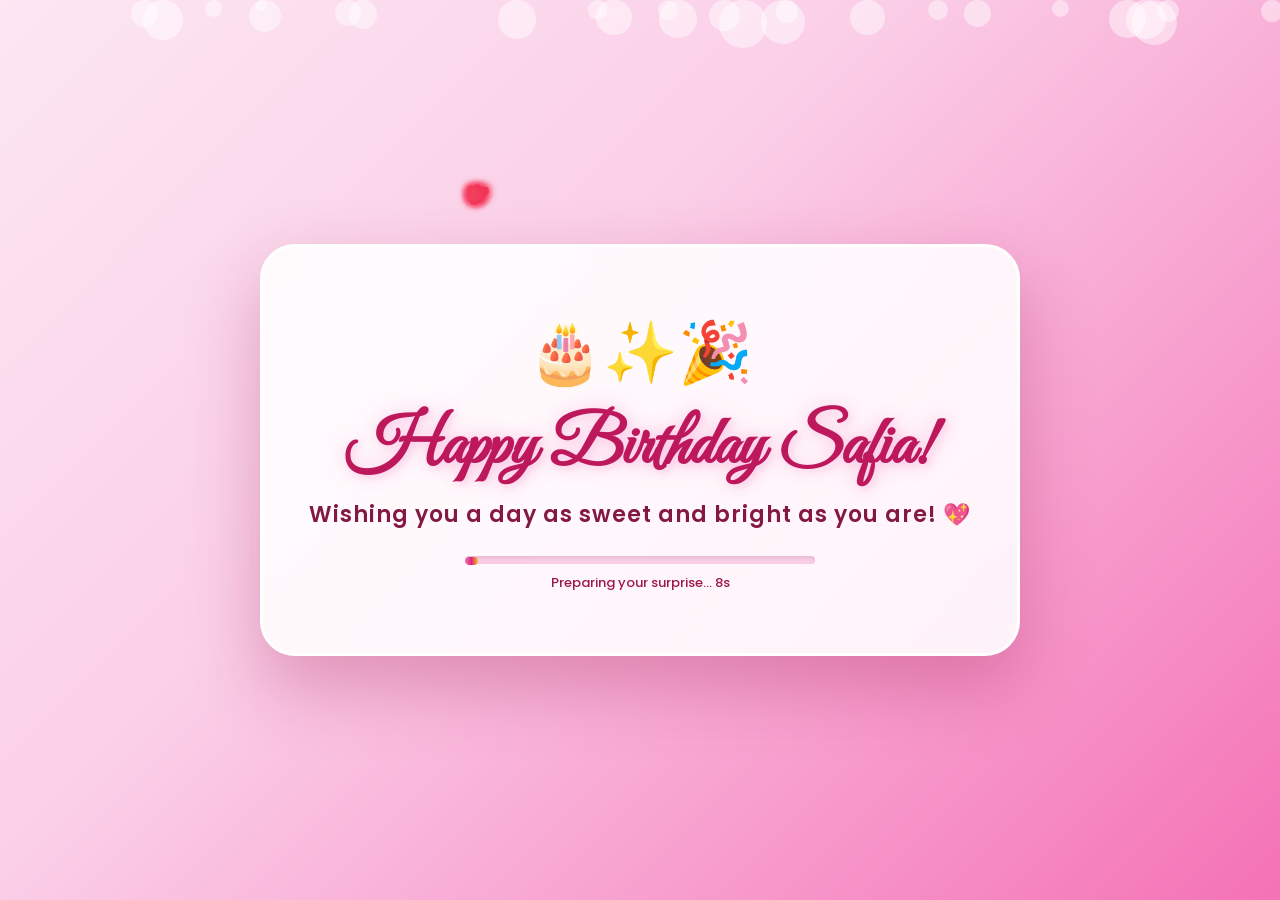
<file: index.html>
<!DOCTYPE html>
<html lang="en">
<head>
    <meta charset="UTF-8">
    <meta name="viewport" content="width=device-width, initial-scale=1.0, maximum-scale=1.0, user-scalable=no">
    <title>Happy Birthday Safia 💖</title>

    <!-- ===== FONTS ===== -->
    <link href="https://fonts.googleapis.com/css2?family=Dancing+Script:wght@700&family=Great+Vibes&family=Poppins:wght@300;400;600;700;800&family=Quicksand:wght@400;500;600;700&display=swap" rel="stylesheet">

    <style>
        /* ==========================================================
           COUNTDOWN & WELCOME STYLES
        ========================================================== */
        * {
            margin: 0;
            padding: 0;
            box-sizing: border-box;
            font-family: 'Poppins', sans-serif;
        }

        body {
            background: linear-gradient(135deg, #fce7f3 0%, #fbcfe8 40%, #f472b6 100%);
            color: #831843;
            min-height: 100vh;
            display: flex;
            flex-direction: column;
            align-items: center;
            justify-content: center;
            overflow-x: hidden;
            position: relative;
        }

        /* Canvas for Fireworks */
        #fireworksCanvas {
            position: fixed;
            top: 0;
            left: 0;
            width: 100vw;
            height: 100vh;
            pointer-events: none;
            z-index: 5;
        }

        /* Ambient Bubbles */
        .bg-sparkles {
            position: absolute;
            width: 100%;
            height: 100%;
            overflow: hidden;
            z-index: 1;
        }

        .bubble {
            position: absolute;
            background: rgba(255, 255, 255, 0.45);
            border-radius: 50%;
            animation: floatUp 8s infinite linear;
        }

        @keyframes floatUp {
            0% { transform: translateY(100vh) scale(0.5); opacity: 0; }
            50% { opacity: 0.8; }
            100% { transform: translateY(-10vh) scale(1.2); opacity: 0; }
        }

        .container {
            width: 90%;
            max-width: 800px;
            text-align: center;
            padding: 20px;
            z-index: 10;
        }

        /* ===== LOCK CARD (Countdown) ===== */
        .lock-card {
            background: rgba(255, 255, 255, 0.75);
            backdrop-filter: blur(20px);
            border: 2px solid rgba(255, 255, 255, 0.9);
            border-radius: 32px;
            padding: 50px 30px;
            box-shadow: 0 25px 60px rgba(157, 23, 77, 0.15);
            transition: all 0.6s ease;
        }

        .lock-icon {
            font-size: 55px;
            margin-bottom: 15px;
            display: inline-block;
            animation: softPulse 2.5s infinite ease-in-out;
        }

        @keyframes softPulse {
            0%, 100% { transform: scale(1); filter: drop-shadow(0 0 5px rgba(244,114,182,0.4)); }
            50% { transform: scale(1.15); filter: drop-shadow(0 0 20px rgba(244,114,182,0.8)); }
        }

        .lock-title {
            font-size: 30px;
            font-weight: 700;
            color: #831843;
            margin-bottom: 8px;
        }

        .lock-subtitle {
            font-size: 15px;
            color: #9d174d;
            margin-bottom: 35px;
            font-weight: 300;
        }

        .countdown-grid {
            display: flex;
            justify-content: center;
            gap: 15px;
            flex-wrap: wrap;
        }

        .time-box {
            background: rgba(255, 255, 255, 0.9);
            border: 1px solid #fbcfe8;
            padding: 18px;
            border-radius: 20px;
            min-width: 95px;
            box-shadow: 0 10px 20px rgba(157, 23, 77, 0.08);
            transition: transform 0.3s ease;
        }

        .time-box:hover {
            transform: translateY(-5px);
        }

        .num {
            font-size: 38px;
            font-weight: 700;
            color: #db2777;
            display: block;
            font-variant-numeric: tabular-nums;
        }

        .label {
            font-size: 12px;
            color: #9d174d;
            text-transform: uppercase;
            letter-spacing: 1.5px;
            font-weight: 600;
            margin-top: 4px;
        }

        /* ===== BIRTHDAY CARD (Celebration with fireworks) ===== */
        .bday-card {
            display: none;
            background: rgba(255, 255, 255, 0.88);
            backdrop-filter: blur(25px);
            border: 3px solid #ffffff;
            border-radius: 35px;
            padding: 60px 35px;
            box-shadow: 0 30px 70px rgba(157, 23, 77, 0.3);
            opacity: 0;
            transform: scale(0.3) rotate(-5deg);
        }

        .bday-card.active {
            display: block;
            animation: bdayPopIn 1s cubic-bezier(0.34, 1.56, 0.64, 1) forwards;
        }

        @keyframes bdayPopIn {
            0% {
                opacity: 0;
                transform: scale(0.2) rotate(-5deg);
            }
            70% {
                transform: scale(1.08) rotate(2deg);
            }
            100% {
                opacity: 1;
                transform: scale(1) rotate(0deg);
            }
        }

        .bday-title {
            font-family: 'Great Vibes', cursive;
            font-size: 68px;
            color: #be185d;
            text-shadow: 3px 3px 6px rgba(251, 207, 232, 0.8), 0 0 20px rgba(244, 114, 182, 0.4);
            margin-bottom: 10px;
            line-height: 1.2;
            animation: glowText 2s infinite alternate ease-in-out;
        }

        @keyframes glowText {
            from { text-shadow: 0 0 10px rgba(219, 39, 119, 0.3), 0 0 20px rgba(244, 114, 182, 0.3); }
            to { text-shadow: 0 0 20px rgba(219, 39, 119, 0.8), 0 0 35px rgba(251, 191, 36, 0.6); }
        }

        .bday-sub {
            font-size: 22px;
            color: #831843;
            font-weight: 600;
            letter-spacing: 1px;
            margin-bottom: 25px;
        }

        .progress-bar-container {
            width: 100%;
            max-width: 350px;
            height: 8px;
            background: #fbcfe8;
            border-radius: 10px;
            margin: 25px auto 0;
            overflow: hidden;
            box-shadow: inset 0 2px 4px rgba(0, 0, 0, 0.1);
        }

        .progress-bar-fill {
            height: 100%;
            width: 0%;
            background: linear-gradient(90deg, #f472b6, #db2777, #fbbf24);
            border-radius: 10px;
            transition: width 0.1s linear;
        }

        .timer-text {
            font-size: 13px;
            color: #9d174d;
            margin-top: 8px;
            font-weight: 500;
        }

        /* ===== WELCOME CARD ===== */
        .welcome-card {
            display: none;
            background: rgba(255, 255, 255, 0.88);
            backdrop-filter: blur(25px);
            border: 3px solid #ffffff;
            border-radius: 35px;
            padding: 50px 35px;
            box-shadow: 0 30px 70px rgba(157, 23, 77, 0.25);
            opacity: 0;
            transform: scale(0.3);
        }

        .welcome-card.zoom-in-active {
            display: block;
            animation: zoomInMasterpiece 0.9s cubic-bezier(0.34, 1.56, 0.64, 1) forwards;
        }

        @keyframes zoomInMasterpiece {
            0% {
                opacity: 0;
                transform: scale(0.2) rotate(-3deg);
            }
            70% {
                transform: scale(1.05) rotate(1deg);
            }
            100% {
                opacity: 1;
                transform: scale(1) rotate(0deg);
            }
        }

        .fancy-header {
            font-family: 'Dancing Script', cursive;
            font-size: 48px;
            color: #db2777;
            margin-bottom: 20px;
            text-shadow: 2px 2px 4px rgba(251, 207, 232, 0.5);
        }

        .sentence-box {
            min-height: 140px;
            display: flex;
            flex-direction: column;
            justify-content: center;
            align-items: center;
            margin-bottom: 35px;
        }

        .sentence {
            font-size: 20px;
            color: #831843;
            font-weight: 500;
            line-height: 1.6;
            opacity: 0;
            transform: translateY(15px);
            transition: all 0.8s ease-out;
            margin: 6px 0;
        }

        .sentence.show {
            opacity: 1;
            transform: translateY(0);
        }

        .sentence-highlight {
            color: #be185d;
            font-weight: 700;
        }

        /* ===== SURPRISE BUTTON ===== */
        .surprise-btn {
            background: linear-gradient(135deg, #ec4899, #db2777);
            color: #ffffff;
            font-size: 18px;
            font-weight: 600;
            padding: 18px 45px;
            border: none;
            border-radius: 50px;
            cursor: pointer;
            box-shadow: 0 12px 30px rgba(219, 39, 119, 0.4);
            transition: all 0.35s ease;
            opacity: 0;
            transform: scale(0.8);
            display: inline-flex;
            align-items: center;
            gap: 12px;
        }

        .surprise-btn.show-btn {
            opacity: 1;
            transform: scale(1);
            animation: gentleBounce 2s infinite ease-in-out 1s;
        }

        .surprise-btn:hover {
            background: linear-gradient(135deg, #db2777, #be185d);
            transform: translateY(-4px) scale(1.04);
            box-shadow: 0 18px 35px rgba(219, 39, 119, 0.5);
        }

        @keyframes gentleBounce {
            0%, 100% { transform: translateY(0); }
            50% { transform: translateY(-6px); }
        }

        /* ==========================================================
           ORIGINAL index.html STYLES (scoped inside #mainJourney)
        ========================================================== */
        #mainJourney {
            display: none;
            position: fixed;
            inset: 0;
            width: 100vw;
            height: 100vh;
            z-index: 10001;
            background: #FFE4E9;
            overflow: hidden;
        }

        #mainJourney * {
            margin: 0;
            padding: 0;
            box-sizing: border-box;
            -webkit-tap-highlight-color: transparent;
        }

        #mainJourney .container {
            position: relative;
            width: 100vw;
            height: 100vh;
            max-width: 500px;
            margin: auto;
            overflow: hidden;
            background: linear-gradient(135deg, #fff5f7, #ffe0e6);
            box-shadow: 0 0 35px rgba(214, 51, 108, .25);
        }

        /* ===== SECTION 1 (Simple Card) ===== */
        #mainJourney #section1 {
            position: absolute;
            inset: 0;
            display: flex;
            justify-content: center;
            align-items: center;
            background: #FFB6C1;
            z-index: 10;
            transition: opacity 0.8s ease, transform 0.8s ease;
        }

        #mainJourney #section1.hidden {
            opacity: 0;
            transform: scale(1.05);
            pointer-events: none;
        }

        #mainJourney #section1 .card {
            background: rgba(255, 255, 255, 0.85);
            padding: 40px 30px;
            border-radius: 60px 20px 60px 20px;
            text-align: center;
            max-width: 400px;
            width: 90%;
            box-shadow: 0 20px 40px rgba(255, 20, 80, 0.2);
            position: relative;
            backdrop-filter: blur(2px);
        }

        #mainJourney #section1 .card h1 {
            color: #D6336C;
            font-size: 3rem;
            font-weight: 400;
            letter-spacing: 2px;
            font-family: 'Great Vibes', cursive;
        }

        #mainJourney #section1 .card .msg {
            color: #A1325A;
            font-size: 1.4rem;
            margin: 20px 0;
            line-height: 1.6;
            font-family: 'Great Vibes', cursive;
        }

        #mainJourney .btn-sendlove {
            background: #FF69B4;
            border: none;
            color: white;
            padding: 14px 35px;
            font-size: 1.8rem;
            border-radius: 50px;
            cursor: pointer;
            transition: 0.3s;
            font-family: 'Great Vibes', cursive;
            box-shadow: 0 6px 0 #A1325A;
        }

        #mainJourney .btn-sendlove:active {
            transform: scale(0.95);
            box-shadow: 0 2px 0 #A1325A;
        }

        #mainJourney #section1 .heart-float {
            position: absolute;
            font-size: 2.5rem;
            animation: floatUp 4s infinite ease-in-out;
            pointer-events: none;
        }

        #mainJourney #section1 .h1 {
            top: 10%;
            left: 5%;
            animation-delay: 0s;
        }
        #mainJourney #section1 .h2 {
            top: 20%;
            right: 8%;
            animation-delay: 1s;
        }
        #mainJourney #section1 .h3 {
            bottom: 15%;
            left: 10%;
            animation-delay: 2s;
        }
        #mainJourney #section1 .h4 {
            bottom: 25%;
            right: 5%;
            animation-delay: 0.5s;
        }

        /* Modal for section1 */
        #mainJourney #section1 .modal-overlay {
            position: fixed;
            top: 0;
            left: 0;
            width: 100%;
            height: 100%;
            background: rgba(0, 0, 0, 0.4);
            backdrop-filter: blur(4px);
            display: flex;
            justify-content: center;
            align-items: center;
            opacity: 0;
            pointer-events: none;
            transition: opacity 0.4s ease;
            z-index: 100;
        }

        #mainJourney #section1 .modal-overlay.active {
            opacity: 1;
            pointer-events: auto;
        }

        #mainJourney #section1 .modal-card {
            background: #FFF0F5;
            border: 3px solid #FF69B4;
            border-radius: 30px;
            padding: 30px 25px;
            text-align: center;
            max-width: 340px;
            width: 85%;
            box-shadow: 0 15px 30px rgba(214, 51, 108, 0.4);
            transform: scale(0.7);
            transition: transform 0.4s cubic-bezier(0.175, 0.885, 0.32, 1.275);
        }

        #mainJourney #section1 .modal-overlay.active .modal-card {
            transform: scale(1);
        }

        #mainJourney #section1 .modal-card h2 {
            color: #D6336C;
            font-size: 2.2rem;
            margin-bottom: 10px;
            font-family: 'Great Vibes', cursive;
        }

        #mainJourney #section1 .modal-card p {
            color: #8B0046;
            font-size: 1.3rem;
            line-height: 1.5;
            margin-bottom: 20px;
            font-family: 'Poppins', sans-serif;
        }

        #mainJourney #section1 .close-btn {
            background: #D6336C;
            color: white;
            border: none;
            padding: 8px 25px;
            font-size: 1.1rem;
            border-radius: 20px;
            cursor: pointer;
            font-family: 'Poppins', sans-serif;
            font-weight: 600;
            box-shadow: 0 4px 10px rgba(214, 51, 108, 0.3);
        }

        /* ===== SECTION 2 (13-Step Journey) ===== */
        #mainJourney #section2 {
            position: absolute;
            inset: 0;
            z-index: 5;
            opacity: 0;
            transform: scale(0.95);
            pointer-events: none;
            transition: opacity 0.8s ease, transform 0.8s ease;
        }

        #mainJourney #section2.visible {
            opacity: 1;
            transform: scale(1);
            pointer-events: auto;
        }

        #mainJourney #section2 .container {
            position: relative;
            width: 100vw;
            height: 100vh;
            max-width: 500px;
            margin: auto;
            overflow: hidden;
            background: linear-gradient(135deg, #fff5f7, #ffe0e6);
            box-shadow: 0 0 35px rgba(214, 51, 108, .25);
        }

        #mainJourney .bg-heart {
            position: absolute;
            color: #ff69b4;
            opacity: .10;
            animation: floatHeart linear infinite;
            pointer-events: none;
            font-size: 28px;
        }

        @keyframes floatHeart {
            0% {
                transform: translateY(110vh) rotate(0) scale(0.8);
            }
            100% {
                transform: translateY(-15vh) rotate(360deg) scale(1.2);
            }
        }

        #mainJourney .step {
            position: absolute;
            inset: 0;
            display: flex;
            flex-direction: column;
            align-items: center;
            justify-content: center;
            padding: 30px 25px;
            text-align: center;
            opacity: 0;
            transform: scale(0.88) translateY(12px);
            pointer-events: none;
            transition: opacity 0.6s cubic-bezier(0.23, 1, 0.32, 1),
                transform 0.6s cubic-bezier(0.23, 1, 0.32, 1);
        }

        #mainJourney .step.active {
            opacity: 1;
            transform: scale(1) translateY(0);
            pointer-events: auto;
        }

        #mainJourney .title {
            font-family: 'Great Vibes', cursive;
            color: #D6336C;
            font-size: 52px;
            line-height: 1.05;
            margin-bottom: 10px;
        }

        #mainJourney .subtitle {
            color: #8d4a61;
            font-size: 15px;
            line-height: 1.7;
            max-width: 370px;
        }

        #mainJourney .small-title {
            font-family: 'Great Vibes', cursive;
            color: #D6336C;
            font-size: 40px;
            margin-bottom: 10px;
        }

        #mainJourney .btn {
            border: none;
            outline: none;
            cursor: pointer;
            margin-top: 22px;
            padding: 14px 30px;
            min-width: 180px;
            border-radius: 40px;
            background: linear-gradient(135deg, #ff85c1, #ff5eaa);
            color: white;
            font-family: 'Quicksand', sans-serif;
            font-weight: 700;
            font-size: 15px;
            box-shadow: 0 7px 0 #D6336C, 0 12px 24px rgba(214, 51, 108, .22);
            transition: .12s linear;
            position: relative;
            overflow: hidden;
        }

        #mainJourney .btn:active {
            transform: translateY(5px);
            box-shadow: 0 2px 0 #D6336C, 0 6px 12px rgba(214, 51, 108, .18);
        }

        #mainJourney .btn.white {
            background: white;
            color: #D6336C;
            border: 2px solid #ff69b4;
            box-shadow: 0 6px 0 #ffb6c1, 0 10px 18px rgba(214, 51, 108, .12);
        }

        #mainJourney .btn.white:active {
            transform: translateY(4px);
            box-shadow: 0 2px 0 #ffb6c1;
        }

        #mainJourney .big-heart {
            font-size: 88px;
            animation: heartbeat 1.3s infinite;
            filter: drop-shadow(0 8px 14px rgba(214, 51, 108, .25));
        }

        @keyframes heartbeat {
            0%, 100% { transform: scale(1); }
            50% { transform: scale(1.12); }
        }

        /* ---- Balloons ---- */
        #mainJourney .balloons {
            position: relative;
            width: 300px;
            height: 260px;
            margin-bottom: 5px;
        }

        #mainJourney .balloon {
            position: absolute;
            width: 72px;
            height: 92px;
            border-radius: 50% 50% 45% 45%;
            background: linear-gradient(135deg, #ffb6d9, #ff4f9a);
            box-shadow: inset 12px 8px 18px rgba(255, 255, 255, .4), 0 8px 18px rgba(214, 51, 108, .2);
            animation: balloonFloat 2.6s ease-in-out infinite;
            cursor: pointer;
            transition: transform 0.15s;
        }

        #mainJourney .balloon:active { transform: scale(0.92); }
        #mainJourney .balloon:after {
            content: "";
            position: absolute;
            bottom: -8px;
            left: 50%;
            transform: translateX(-50%);
            border-left: 7px solid transparent;
            border-right: 7px solid transparent;
            border-top: 12px solid #e83d87;
        }
        #mainJourney .balloon:before {
            content: "";
            position: absolute;
            top: 14px;
            left: 16px;
            width: 14px;
            height: 24px;
            border-radius: 50%;
            background: rgba(255, 255, 255, .5);
            transform: rotate(25deg);
        }
        #mainJourney .string {
            position: absolute;
            top: 91px;
            left: 50%;
            width: 1.5px;
            height: 120px;
            background: #b85b7d;
        }

        #mainJourney .b1 { left: 5px; top: 70px; }
        #mainJourney .b2 { left: 72px; top: 15px; animation-delay: .4s; }
        #mainJourney .b3 { left: 145px; top: 65px; animation-delay: .8s; }
        #mainJourney .b4 { left: 215px; top: 20px; animation-delay: .2s; }
        #mainJourney .b5 {
            left: 110px;
            top: 120px;
            animation-delay: .6s;
            width: 60px;
            height: 78px;
        }
        #mainJourney .b5:after { border-top-color: #d45a8a; }

        @keyframes balloonFloat {
            0%, 100% { transform: translateY(0) rotate(-2deg); }
            50% { transform: translateY(-14px) rotate(3deg); }
        }

        #mainJourney .balloon.pop {
            animation: popBalloon .5s forwards !important;
        }

        @keyframes popBalloon {
            0% { transform: scale(1); }
            50% { transform: scale(1.4); }
            100% { transform: scale(0); opacity: 0; }
        }

        #mainJourney .balloon-msg {
            font-size: 14px;
            font-weight: 600;
            color: #D6336C;
            min-height: 30px;
            margin-top: 4px;
            background: rgba(255, 255, 255, .7);
            padding: 4px 16px;
            border-radius: 20px;
            transition: all 0.3s;
        }

        /* ---- Cake ---- */
        #mainJourney .cake-area {
            position: relative;
            width: 280px;
            height: 260px;
            display: flex;
            justify-content: center;
            align-items: flex-end;
        }
        #mainJourney .cake {
            position: relative;
            width: 230px;
            height: 120px;
            background: #FFB6C1;
            border-radius: 12px 12px 22px 22px;
            box-shadow: inset 0 -15px 0 #ff9aaa, 0 12px 22px rgba(214, 51, 108, .2);
        }
        #mainJourney .cake:before {
            content: "";
            position: absolute;
            width: 250px;
            height: 40px;
            left: -10px;
            top: -18px;
            background: #fff1f3;
            border-radius: 50%;
            box-shadow: inset 0 -9px 0 #ffd0d9, 0 4px 0 #D6336C;
        }
        #mainJourney .cake-sprinkles {
            position: absolute;
            top: -8px;
            left: 10px;
            right: 10px;
            height: 12px;
            font-size: 12px;
            letter-spacing: 4px;
            color: #ff69b4;
            opacity: 0.5;
            overflow: hidden;
            white-space: nowrap;
        }
        #mainJourney .cream {
            position: absolute;
            left: 12px;
            right: 12px;
            top: 18px;
            height: 20px;
            border-radius: 50%;
            background: #fff;
            box-shadow: inset 0 -4px 0 #ffe4ea;
        }

        #mainJourney .candle {
            position: absolute;
            top: -78px;
            width: 16px;
            height: 58px;
            border-radius: 3px 3px 0 0;
            background: repeating-linear-gradient(45deg, #fff, #fff 5px, #ff69b4 5px, #ff69b4 10px);
            box-shadow: 0 2px 6px rgba(0, 0, 0, 0.08);
            transition: all 0.4s;
        }
        #mainJourney .candle:nth-child(1) { left: 30px; }
        #mainJourney .candle:nth-child(2) { left: 70px; height: 65px; top: -85px; }
        #mainJourney .candle:nth-child(3) { left: 110px; height: 55px; top: -75px; }
        #mainJourney .candle:nth-child(4) { right: 70px; height: 62px; top: -82px; }
        #mainJourney .candle:nth-child(5) { right: 30px; height: 50px; top: -70px; }

        #mainJourney .flame {
            position: absolute;
            width: 18px;
            height: 26px;
            top: -29px;
            left: -1px;
            border-radius: 50% 50% 50% 0;
            background: #ff9d00;
            transform: rotate(-45deg);
            animation: flameFlicker 1s infinite alternate;
            box-shadow: 0 0 20px #ff9d00;
        }

        @keyframes flameFlicker {
            0% { transform: rotate(-45deg) scale(1); }
            100% { transform: rotate(-40deg) scale(1.15); }
        }

        #mainJourney .candle.off .flame { display: none; }
        #mainJourney .candle.off { opacity: 0.6; transform: scale(0.85); }

        /* ---- Star Wish ---- */
        #mainJourney .star-wrap {
            position: relative;
            width: 100%;
            height: 140px;
        }
        #mainJourney .star-big {
            font-size: 110px;
            animation: starPulse 1.4s infinite;
            filter: drop-shadow(0 0 20px #ffd700);
            cursor: pointer;
            transition: transform 0.2s;
        }
        #mainJourney .star-big:active { transform: scale(0.85); }

        @keyframes starPulse {
            0%, 100% { transform: scale(.9) rotate(-6deg); }
            50% { transform: scale(1.12) rotate(6deg); }
        }

        #mainJourney .shooting-star-effect {
            position: absolute;
            font-size: 40px;
            right: -60px;
            top: 10px;
            opacity: 0;
            transition: all 3s cubic-bezier(0.23, 1, 0.32, 1);
            pointer-events: none;
        }
        #mainJourney .shooting-star-effect.fire {
            right: 120%;
            top: 90px;
            opacity: 1;
        }

        #mainJourney .wish-text {
            font-family: 'Great Vibes', cursive;
            font-size: 32px;
            color: #D6336C;
            margin: 6px 0;
            min-height: 60px;
            transition: opacity 0.4s;
        }

        /* ---- Cake Cut ---- */
        #mainJourney .cut-area {
            position: relative;
            width: 280px;
            height: 230px;
            margin: 8px;
        }
        #mainJourney .cut-cake {
            position: absolute;
            width: 240px;
            height: 125px;
            left: 20px;
            bottom: 25px;
            background: #FFB6C1;
            border-radius: 15px;
            transition: 1.2s cubic-bezier(.2, .8, .2, 1);
            box-shadow: inset 0 -10px 0 #ff9aaa;
        }
        #mainJourney .cut-cake:before {
            content: "";
            position: absolute;
            width: 255px;
            height: 42px;
            left: -7px;
            top: -17px;
            background: #fff;
            border-radius: 50%;
            box-shadow: 0 5px 0 #D6336C;
        }
        #mainJourney .cut-left { clip-path: polygon(0 0, 50% 0, 50% 100%, 0 100%); }
        #mainJourney .cut-right { clip-path: polygon(50% 0, 100% 0, 100% 100%, 50% 100%); }

        #mainJourney .cut-area.cutted .cut-left {
            transform: translateX(-120px) rotate(-10deg);
        }
        #mainJourney .cut-area.cutted .cut-right {
            transform: translateX(120px) rotate(10deg);
        }

        #mainJourney .knife-icon {
            position: absolute;
            font-size: 68px;
            top: 20px;
            left: 110px;
            z-index: 5;
            transform: rotate(-30deg);
            transition: 1s cubic-bezier(.2, .8, .2, 1);
            cursor: pointer;
            filter: drop-shadow(0 6px 12px rgba(0, 0, 0, 0.15));
        }
        #mainJourney .knife-icon:active {
            transform: rotate(-30deg) scale(0.85);
        }
        #mainJourney .cutted .knife-icon {
            transform: translateY(170px) rotate(40deg);
            opacity: 0;
        }

        #mainJourney .inner-heart-cut {
            position: absolute;
            left: 50%;
            top: 100px;
            transform: translate(-50%, -50%) scale(0);
            font-size: 72px;
            z-index: 6;
            transition: .8s .5s cubic-bezier(.34, 1.56, .64, 1);
            filter: drop-shadow(0 0 30px #FF1493);
        }
        #mainJourney .cutted .inner-heart-cut {
            transform: translate(-50%, -50%) scale(1);
        }

        /* ---- Rose ---- */
        #mainJourney .rose-container {
            position: relative;
            width: 130px;
            height: 180px;
            margin: 8px;
        }
        #mainJourney .rose-flower {
            font-size: 100px;
            animation: roseBloom 2.5s infinite alternate ease-in-out;
            filter: drop-shadow(0 8px 20px rgba(214, 51, 108, 0.2));
        }
        @keyframes roseBloom {
            0% { transform: scale(.85) rotate(-4deg); }
            100% { transform: scale(1.1) rotate(4deg); }
        }
        #mainJourney .rose-stem {
            position: absolute;
            width: 6px;
            height: 85px;
            background: #56a45d;
            left: 62px;
            top: 88px;
            border-radius: 10px;
        }
        #mainJourney .rose-leaf {
            position: absolute;
            width: 32px;
            height: 16px;
            background: #63b866;
            border-radius: 100% 0;
            top: 125px;
            left: 28px;
            transform: rotate(-25deg);
        }

        /* ---- Urdu Poetry ---- */
        #mainJourney .urdu-poetry {
            font-family: 'Noto Nastaliq Urdu', 'Urdu Typesetting', serif;
            font-size: 18px;
            line-height: 2;
            color: #4a2a33;
            background: rgba(255, 255, 255, 0.85);
            padding: 15px 20px;
            border-radius: 25px 5px 25px 5px;
            border: 2px solid #ffb6c1;
            box-shadow: 0 4px 15px rgba(214, 51, 108, 0.12);
            max-width: 360px;
            margin: 10px auto;
            text-align: center;
            direction: rtl;
            letter-spacing: 0.5px;
        }
        #mainJourney .urdu-poetry .poetry-line {
            display: block;
            padding: 4px 0;
        }
        #mainJourney .urdu-poetry .poetry-heart {
            color: #D6336C;
            font-size: 22px;
        }

        /* ---- Love Letter ---- */
        #mainJourney .love-letter-card {
            width: min(92%, 390px);
            padding: 28px 22px;
            border-radius: 30px 12px 30px 12px;
            background: rgba(255, 255, 255, .92);
            box-shadow: 0 18px 45px rgba(214, 51, 108, .18), inset 0 0 0 2px #ffd2df;
            position: relative;
            overflow: hidden;
            text-align: left;
            margin: 0 10px;
        }
        #mainJourney .love-letter-card:before {
            content: "💖";
            position: absolute;
            font-size: 120px;
            opacity: .05;
            right: -20px;
            bottom: -30px;
            transform: rotate(15deg);
        }
        #mainJourney .love-letter-card .letter-heading {
            font-family: 'Great Vibes', cursive;
            font-size: 28px;
            color: #D6336C;
            margin-bottom: 12px;
            letter-spacing: 0.5px;
        }
        #mainJourney .love-letter-card .letter-body {
            color: #4a2a33;
            font-size: 16px;
            line-height: 2;
            font-weight: 500;
        }
        #mainJourney .love-letter-card .letter-body .highlight {
            color: #D6336C;
            font-weight: 700;
        }
        #mainJourney .love-letter-card .letter-sign {
            font-family: 'Great Vibes', cursive;
            font-size: 26px;
            color: #FF69B4;
            margin-top: 12px;
            text-align: right;
        }
        #mainJourney .love-letter-card .letter-btn-wrap {
            text-align: center;
            margin-top: 18px;
        }
        #mainJourney .love-letter-card .letter-btn-wrap .btn {
            margin-top: 0;
            min-width: 200px;
            padding: 15px 35px;
            font-size: 17px;
            background: linear-gradient(135deg, #FF69B4, #FF1493);
            box-shadow: 0 7px 0 #A1325A, 0 12px 24px rgba(255, 20, 147, .3);
        }
        #mainJourney .love-letter-card .letter-btn-wrap .btn:active {
            transform: translateY(5px);
            box-shadow: 0 2px 0 #A1325A;
        }

        /* ---- Fireworks ---- */
        #mainJourney .firework-wrap {
            position: relative;
            width: 200px;
            height: 200px;
        }
        #mainJourney .firework-burst {
            position: absolute;
            left: 50%;
            top: 50%;
            width: 8px;
            height: 80px;
            background: var(--fw-color, #ff69b4);
            transform-origin: 50% 0;
            border-radius: 10px;
            box-shadow: 0 0 16px var(--fw-color, #ff69b4);
            animation: fireworkShot 1.5s infinite;
        }
        #mainJourney .firework-burst:nth-child(1) { --fw-color: #FF69B4; transform: rotate(0deg); animation-delay: 0s; }
        #mainJourney .firework-burst:nth-child(2) { --fw-color: #FFD700; transform: rotate(45deg); animation-delay: 0.1s; }
        #mainJourney .firework-burst:nth-child(3) { --fw-color: #00BFFF; transform: rotate(90deg); animation-delay: 0.2s; }
        #mainJourney .firework-burst:nth-child(4) { --fw-color: #FF6EB4; transform: rotate(135deg); animation-delay: 0.3s; }
        #mainJourney .firework-burst:nth-child(5) { --fw-color: #FFA500; transform: rotate(180deg); animation-delay: 0.4s; }
        #mainJourney .firework-burst:nth-child(6) { --fw-color: #7B68EE; transform: rotate(225deg); animation-delay: 0.5s; }
        #mainJourney .firework-burst:nth-child(7) { --fw-color: #FF1493; transform: rotate(270deg); animation-delay: 0.6s; }
        #mainJourney .firework-burst:nth-child(8) { --fw-color: #32CD32; transform: rotate(315deg); animation-delay: 0.7s; }

        @keyframes fireworkShot {
            0% { height: 8px; opacity: 0; }
            40% { height: 85px; opacity: 1; }
            100% { height: 110px; opacity: 0; }
        }

        /* ---- Night Sky ---- */
        #mainJourney .sky-wrap {
            position: relative;
            width: 100%;
            height: 240px;
            background: linear-gradient(165deg, #1a0a2e, #2d1b4e);
            border-radius: 28px;
            overflow: hidden;
            box-shadow: 0 15px 35px rgba(26, 10, 46, .3);
        }
        #mainJourney .moon-glow {
            position: absolute;
            width: 70px;
            height: 70px;
            border-radius: 50%;
            background: #fff4c7;
            right: 35px;
            top: 30px;
            box-shadow: 0 0 40px #fff4c7, 0 0 80px rgba(255, 244, 199, 0.2);
        }
        #mainJourney .star-dot {
            position: absolute;
            width: 4px;
            height: 4px;
            background: white;
            border-radius: 50%;
            animation: twinkle 1.8s infinite alternate;
        }
        @keyframes twinkle {
            0% { opacity: .2; transform: scale(.6); }
            100% { opacity: 1; transform: scale(1.4); }
        }
        #mainJourney .shooting-sky {
            position: absolute;
            font-size: 32px;
            opacity: 0;
            pointer-events: none;
            transition: all 2.5s ease-out;
            right: -40px;
            top: 20%;
        }
        #mainJourney .shooting-sky.fire {
            right: 110%;
            top: 10%;
            opacity: 1;
        }
        #mainJourney .sky-text {
            position: absolute;
            bottom: 20px;
            left: 0;
            right: 0;
            color: rgba(255, 255, 255, 0.85);
            font-family: 'Great Vibes', cursive;
            font-size: 26px;
            text-shadow: 0 2px 20px rgba(0, 0, 0, 0.5);
        }

        /* ---- Butterflies ---- */
        #mainJourney .butterfly-area {
            position: relative;
            width: 100%;
            height: 230px;
        }
        #mainJourney .butterfly {
            position: absolute;
            font-size: 44px;
            animation: butterflyFly 6s ease-in-out infinite;
            filter: drop-shadow(0 4px 12px rgba(214, 51, 108, 0.15));
        }
        #mainJourney .bf1 { left: 5%; top: 30%; animation-delay: 0s; }
        #mainJourney .bf2 { left: 40%; top: 10%; animation-delay: 1.2s; }
        #mainJourney .bf3 { right: 5%; top: 40%; animation-delay: 2.4s; }

        @keyframes butterflyFly {
            0%, 100% { transform: translate(0, 0) rotate(-4deg) scale(1); }
            25% { transform: translate(30px, -30px) rotate(10deg) scale(1.1); }
            50% { transform: translate(-10px, -55px) rotate(-8deg) scale(0.95); }
            75% { transform: translate(40px, -20px) rotate(6deg) scale(1.05); }
        }

        #mainJourney .garden-flowers {
            position: absolute;
            bottom: 10px;
            left: 10%;
            right: 10%;
            font-size: 48px;
            letter-spacing: 12px;
            text-align: center;
            opacity: 0.6;
        }

        /* ---- Treasure ---- */
        #mainJourney .treasure-box {
            width: 180px;
            height: 130px;
            position: relative;
            margin: 12px;
        }
        #mainJourney .chest-base {
            position: absolute;
            width: 170px;
            height: 88px;
            bottom: 0;
            left: 5px;
            background: linear-gradient(145deg, #ff8dbf, #e84d91);
            border-radius: 12px;
            border: 4px solid #D6336C;
            box-shadow: 0 12px 25px rgba(214, 51, 108, .2);
        }
        #mainJourney .chest-lid {
            position: absolute;
            width: 170px;
            height: 52px;
            left: 5px;
            top: 16px;
            background: #ff9fc9;
            border-radius: 85px 85px 5px 5px;
            border: 4px solid #D6336C;
            transform-origin: bottom;
            transition: .8s cubic-bezier(.2, .8, .2, 1);
            z-index: 2;
        }
        #mainJourney .treasure-box.open .chest-lid {
            transform: rotateX(115deg) translateY(-8px);
        }
        #mainJourney .treasure-lock {
            position: absolute;
            left: 50%;
            bottom: 18px;
            transform: translateX(-50%);
            font-size: 28px;
            z-index: 3;
            filter: drop-shadow(0 2px 6px rgba(0, 0, 0, 0.15));
        }
        #mainJourney .treasure-sparkle {
            position: absolute;
            font-size: 28px;
            pointer-events: none;
            opacity: 0;
            z-index: 4;
            transition: all 1.2s cubic-bezier(.34, 1.56, .64, 1);
        }
        #mainJourney .treasure-box.open .treasure-sparkle {
            opacity: 1;
            transform: translateY(-60px) scale(1.3);
        }

        /* ---- Memories ---- */
        #mainJourney .memory-grid {
            display: flex;
            gap: 12px;
            width: 100%;
            justify-content: center;
            flex-wrap: wrap;
        }
        #mainJourney .memory-card {
            width: 88px;
            height: 118px;
            background: white;
            border: 5px solid white;
            box-shadow: 0 8px 20px rgba(214, 51, 108, .16);
            border-radius: 10px;
            display: flex;
            align-items: center;
            justify-content: center;
            font-size: 36px;
            transform: rotate(var(--rot, -3deg));
            transition: transform 0.3s, box-shadow 0.3s;
            cursor: default;
            position: relative;
        }
        #mainJourney .memory-card:nth-child(2) { --rot: 4deg; }
        #mainJourney .memory-card:nth-child(3) { --rot: -2deg; }
        #mainJourney .memory-card:active {
            transform: rotate(0deg) scale(0.95);
            box-shadow: 0 4px 10px rgba(214, 51, 108, .12);
        }
        #mainJourney .memory-card .memory-front {
            display: flex;
            align-items: center;
            justify-content: center;
            width: 100%;
            height: 100%;
            font-size: 36px;
            transition: opacity 0.3s;
        }
        #mainJourney .memory-card .memory-back {
            display: none;
            align-items: center;
            justify-content: center;
            width: 100%;
            height: 100%;
            font-size: 32px;
            color: #D6336C;
            font-weight: 700;
        }
        #mainJourney .memory-card.flipped .memory-front {
            display: none;
        }
        #mainJourney .memory-card.flipped .memory-back {
            display: flex;
        }

        /* ---- Ring Final ---- */
        #mainJourney .ring-glow {
            font-size: 120px;
            animation: ringPulse 1.6s infinite alternate;
            filter: drop-shadow(0 0 20px #ffd700);
        }
        @keyframes ringPulse {
            0% { transform: scale(.9) rotate(-6deg); filter: drop-shadow(0 0 10px #ffd700); }
            100% { transform: scale(1.1) rotate(6deg); filter: drop-shadow(0 0 50px #ffd700) drop-shadow(0 0 80px rgba(255, 215, 0, 0.3)); }
        }

        /* ---- Final Overlay ---- */
        #mainJourney .final-overlay {
            position: absolute;
            inset: 0;
            background: rgba(255, 224, 230, .97);
            z-index: 100;
            display: flex;
            flex-direction: column;
            justify-content: center;
            align-items: center;
            text-align: center;
            padding: 25px;
            opacity: 0;
            pointer-events: none;
            transform: scale(1.08);
            transition: .8s cubic-bezier(.23, 1, .32, 1);
        }
        #mainJourney .final-overlay.show {
            opacity: 1;
            pointer-events: auto;
            transform: scale(1);
        }
        #mainJourney .final-heart-big {
            font-size: 100px;
            animation: heartbeat 1s infinite;
            filter: drop-shadow(0 8px 30px rgba(214, 51, 108, 0.3));
        }
        #mainJourney .final-title-big {
            font-family: 'Great Vibes', cursive;
            color: #D6336C;
            font-size: 50px;
            margin: 8px;
        }
        #mainJourney .final-sub-text {
            color: #754257;
            font-size: 16px;
            line-height: 1.9;
            max-width: 360px;
        }

        /* ---- Confetti ---- */
        #mainJourney .confetti-piece {
            position: absolute;
            top: -30px;
            animation: confettiFall linear forwards;
            z-index: 150;
            pointer-events: none;
            font-size: 18px;
        }
        @keyframes confettiFall {
            to { transform: translateY(110vh) rotate(720deg) scale(0.5); }
        }

        /* ---- Sparkles ---- */
        #mainJourney .sparkle-fly {
            position: absolute;
            pointer-events: none;
            font-size: 24px;
            animation: sparkleUp .9s forwards;
            z-index: 20;
        }
        @keyframes sparkleUp {
            0% { transform: scale(.3); opacity: 0; }
            30% { opacity: 1; transform: scale(1.2); }
            100% { transform: translateY(-70px) scale(1.5); opacity: 0; }
        }

        /* ---- Musical Notes ---- */
        #mainJourney .music-note {
            position: absolute;
            font-size: 20px;
            opacity: 0.08;
            pointer-events: none;
            animation: noteFloat 8s infinite linear;
        }
        @keyframes noteFloat {
            0% { transform: translateY(110vh) rotate(0); opacity: 0; }
            20% { opacity: 0.08; }
            80% { opacity: 0.08; }
            100% { transform: translateY(-10vh) rotate(360deg); opacity: 0; }
        }

        /* ===== RESPONSIVE for mainJourney ===== */
        @media(max-width:380px) {
            #mainJourney .title { font-size: 42px; }
            #mainJourney .small-title { font-size: 34px; }
            #mainJourney .subtitle { font-size: 13px; }
            #mainJourney .btn { min-width: 160px; padding: 12px 18px; font-size: 13px; }
            #mainJourney .cake-area { transform: scale(.78); margin: -22px; }
            #mainJourney .cut-area { transform: scale(.82); margin: -18px; }
            #mainJourney .balloons { transform: scale(.82); margin: -12px; }
            #mainJourney .love-letter-card { padding: 22px 16px; }
            #mainJourney .love-letter-card .letter-body { font-size: 14px; }
            #mainJourney .love-letter-card .letter-heading { font-size: 24px; }
            #mainJourney .love-letter-card .letter-sign { font-size: 22px; }
            #mainJourney .memory-card { width: 74px; height: 100px; font-size: 28px; }
            #mainJourney .big-heart { font-size: 70px; }
            #mainJourney .star-big { font-size: 80px; }
            #mainJourney .ring-glow { font-size: 90px; }
            #mainJourney .urdu-poetry { font-size: 16px; padding: 12px 15px; max-width: 320px; }
            #mainJourney .final-title-big { font-size: 38px; }
        }

        /* ==========================================================
           RESPONSIVE FOR COUNTDOWN SECTION
        ========================================================== */
        @media(max-width:480px) {
            .lock-card { padding: 30px 20px; }
            .lock-title { font-size: 24px; }
            .bday-title { font-size: 48px; }
            .bday-sub { font-size: 18px; }
            .fancy-header { font-size: 36px; }
            .sentence { font-size: 17px; }
            .surprise-btn { font-size: 16px; padding: 14px 30px; }
            .time-box { min-width: 70px; padding: 12px; }
            .num { font-size: 28px; }
        }
        @media(max-width:360px) {
            .lock-title { font-size: 20px; }
            .bday-title { font-size: 38px; }
            .bday-sub { font-size: 15px; }
            .fancy-header { font-size: 28px; }
            .sentence { font-size: 15px; }
            .surprise-btn { font-size: 14px; padding: 12px 20px; }
            .time-box { min-width: 55px; padding: 8px; }
            .num { font-size: 22px; }
        }
    </style>
</head>
<body>
    <!-- ===== BACKGROUND MUSIC (hidden) ===== -->
    <audio id="bgMusic" src="assets/music.mpeg" loop preload="auto"></audio>

    <!-- ===== CANVAS FOR FIREWORKS ===== -->
    <canvas id="fireworksCanvas"></canvas>

    <!-- Ambient Bubbles -->
    <div class="bg-sparkles" id="bubblesContainer"></div>

    <div class="container">
        <!-- PAGE 1: Lock & Countdown -->
        <div class="lock-card" id="lockCard">
            <div class="lock-icon">💖</div>
            <h1 class="lock-title">Something Beautiful is Waiting</h1>
            <p class="lock-subtitle">The special surprise will unlock when the countdown ends...</p>

            <div class="countdown-grid">
                <div class="time-box">
                    <span class="num" id="days">00</span>
                    <span class="label">Days</span>
                </div>
                <div class="time-box">
                    <span class="num" id="hours">00</span>
                    <span class="label">Hours</span>
                </div>
                <div class="time-box">
                    <span class="num" id="minutes">00</span>
                    <span class="label">Minutes</span>
                </div>
                <div class="time-box">
                    <span class="num" id="seconds">00</span>
                    <span class="label">Seconds</span>
                </div>
            </div>
        </div>

        <!-- PAGE 2: Birthday Celebration (8s Fireworks) -->
        <div class="bday-card" id="bdayCard">
            <div style="font-size: 60px; margin-bottom: 10px;">🎂✨🎉</div>
            <h1 class="bday-title">Happy Birthday Safia!</h1>
            <p class="bday-sub">Wishing you a day as sweet and bright as you are! 💖</p>
            <div class="progress-bar-container">
                <div class="progress-bar-fill" id="progressFill"></div>
            </div>
            <p class="timer-text">Preparing your surprise... <span id="celebrationCountdown">8</span>s</p>
        </div>

        <!-- PAGE 3: Welcome Screen with Sentences + Surprise Button -->
        <div class="welcome-card" id="welcomeCard">
            <h1 class="fancy-header">Welcome to the New Chapter! ✨</h1>
            <div class="sentence-box">
                <p class="sentence" id="s1">Welcome to a brand new year of your life! 🎉</p>
                <p class="sentence" id="s2">May this chapter bring endless joy, success, and smiles. 🌸</p>
                <p class="sentence" id="s3"><span class="sentence-highlight">We will make great memories together...</span> 💕</p>
            </div>
            <button class="surprise-btn" id="surpriseBtn" onclick="openSurprise()">
                ✨ Enter The Surprise ✨
            </button>
        </div>
    </div>

    <!-- ===== ORIGINAL 13‑STEP JOURNEY (hidden initially) ===== -->
    <div id="mainJourney">
        <!-- Section 1: Simple Card -->
        <div id="section1">
            <div class="card">
                <span class="heart-float h1">❤️</span>
                <span class="heart-float h2">🌸</span>
                <span class="heart-float h3">💖</span>
                <span class="heart-float h4">✨</span>
                <h1>Happy Birthday Safia ❤️</h1>
                <p class="msg">You are the reason my world is beautiful. <br>Shine like a star today & always 🌟</p>
                <button class="btn-sendlove" onclick="openWish()">💖 Send Love</button>
            </div>

            <!-- Modal -->
            <div class="modal-overlay" id="loveModal">
                <div class="modal-card">
                    <h2>🎉 Happy Birthday Safia! 🎂</h2>
                    <p>Safia! <br>I love you Safia... more than all the stars in the sky 💫❤️</p>
                    <button class="close-btn" onclick="transitionToSection2()">Hyee 💕</button>
                </div>
            </div>
        </div>

        <!-- Section 2: 13‑Step Journey -->
        <div id="section2">
            <div class="container">
                <!-- Background hearts -->
                <div class="bg-heart" style="left:6%;animation-duration:13s;font-size:24px;">♥</div>
                <div class="bg-heart" style="left:22%;animation-duration:17s;font-size:30px;">♥</div>
                <div class="bg-heart" style="left:42%;animation-duration:14s;font-size:20px;">♥</div>
                <div class="bg-heart" style="left:65%;animation-duration:19s;font-size:28px;">♥</div>
                <div class="bg-heart" style="left:88%;animation-duration:15s;font-size:22px;">♥</div>

                <!-- Musical notes -->
                <div class="music-note" style="left:10%;animation-duration:11s;">🎵</div>
                <div class="music-note" style="left:35%;animation-duration:14s;animation-delay:3s;">🎶</div>
                <div class="music-note" style="left:60%;animation-duration:12s;animation-delay:5s;">🎵</div>
                <div class="music-note" style="left:85%;animation-duration:16s;animation-delay:2s;">🎶</div>

                <!-- ===== STEP 1 ===== -->
                <section class="step active" id="step1">
                    <div class="big-heart">💖</div>
                    <h1 class="title">Happy Birthday Safia ❤️</h1>
                    <p class="subtitle">
                        ✨ Aaj ka din sirf tumhara hai ✨<br>
                        Aur maine tumhare liye ek chhota sa <br>magical surprise banaya hai...
                    </p>
                    <button class="btn" onclick="goToStep(2)">🎂 Chalo Surprise Dekhein</button>
                </section>

                <!-- ===== STEP 2: BALLOONS ===== -->
                <section class="step" id="step2">
                    <h2 class="small-title">Surprice Names on your Birthday 🎈</h2>
                    <div class="balloons">
                        <div class="balloon b1" onclick="popSingleBalloon(this, '💖 You are my Darling!')"><div class="string"></div></div>
                        <div class="balloon b2" onclick="popSingleBalloon(this, '🌸 Mery jana!')"><div class="string"></div></div>
                        <div class="balloon b3" onclick="popSingleBalloon(this, '💫 sweety!')"><div class="string"></div></div>
                        <div class="balloon b4" onclick="popSingleBalloon(this, '🌹 My forever Heartbeat!')"><div class="string"></div></div>
                        <div class="balloon b5" onclick="popSingleBalloon(this, '💕 You are my everything!')"><div class="string"></div></div>
                    </div>
                    <div class="balloon-msg" id="balloonMsg">💖 Tap a balloon to pop!</div>
                    <button class="btn white" id="balloonNextBtn" style="display:none;" onclick="goToStep(3)">🎂 Cake Dekhein</button>
                </section>

                <!-- ===== STEP 3: CAKE ===== -->
                <section class="step" id="step3">
                    <h2 class="small-title">Your Birthday Cake 🎂</h2>
                    <div class="cake-area">
                        <div class="cake">
                            <div class="cake-sprinkles">✨ ✨ ✨ ✨ ✨</div>
                            <div class="candle"><div class="flame"></div></div>
                            <div class="candle"><div class="flame"></div></div>
                            <div class="candle"><div class="flame"></div></div>
                            <div class="candle"><div class="flame"></div></div>
                            <div class="candle"><div class="flame"></div></div>
                            <div class="cream"></div>
                        </div>
                    </div>
                    <p class="subtitle">🕯️ Make a wish, birthday girl... <br>Tap the button to blow the candles!</p>
                    <button class="btn" id="blowBtn" onclick="blowCandles()">✨ Make A Wish</button>
                </section>

                <!-- ===== STEP 4: STAR WISH ===== -->
                <section class="step" id="step4">
                    <div class="star-wrap">
                        <div class="star-big" onclick="fireShootingStar()">🌟</div>
                        <div class="shooting-star-effect" id="shootingStarEffect">🌠</div>
                    </div>
                    <h2 class="small-title">Make A Wish ✨</h2>
                    <div id="wishDisplay" class="wish-text">Tap the star 🌟</div>
                    <p class="subtitle">🌌 Jo bhi wish karo... dil se karo.</p>
                    <button class="btn white" id="wishNextBtn" style="display:none;" onclick="goToStep(5)">🎂 Cake Cut Karein</button>
                </section>

                <!-- ===== STEP 5: CAKE CUT ===== -->
                <section class="step" id="step5">
                    <h2 class="small-title">Let's Cut The Cake 🎂</h2>
                    <div class="cut-area" id="cutArea">
                        <div class="cut-cake cut-left"></div>
                        <div class="cut-cake cut-right"></div>
                        <div class="knife-icon" onclick="cutTheCake()">🔪</div>
                        <div class="inner-heart-cut">💖</div>
                    </div>
                    <p class="subtitle">Cake ke andar bhi ek surprise hai... 💕</p>
                    <button class="btn" id="cutNextBtn" style="display:none;" onclick="goToStep(6)">🌹 Next Surprise</button>
                </section>

                <!-- ===== STEP 6: ROSE + URDU POETRY ===== -->
                <section class="step" id="step6">
                    <div class="rose-container">
                        <div class="rose-flower">🌹</div>
                        <div class="rose-stem"></div>
                        <div class="rose-leaf"></div>
                    </div>
                    <h2 class="small-title">A Rose For You 🌹</h2>
                    <p class="subtitle">
                        Har phool se zyada khoobsurat <br>tum meri duniya mein ho. ❤️
                    </p>
                    <div class="urdu-poetry">
                        <span class="poetry-line">کوئی اچھا سا پھول ہوتا تو مالی سے منگواتا،</span>
                        <span class="poetry-line">جو خود گلاب ہے، اُسے کیا گلاب دوں؟ 🌹❤️</span>
                        <span class="poetry-heart">💖 ✨ 💖</span>
                    </div>
                    <button class="btn" onclick="goToStep(7)">🌹 Accept My Rose</button>
                </section>

                <!-- ===== STEP 7: LOVE LETTER ===== -->
                <section class="step" id="step7">
                    <div class="love-letter-card">
                        <div class="letter-heading">💌 Safia,</div>
                        <div class="letter-body">
                            Tum sirf meri Mangetar nahi,<br>
                            meri duniya ki roshni ho. 😍<br><br>
                            Har din tumhare saath jeena<br>
                            ek khwab hai jo sach ho gaya.<br><br>
                            <span class="highlight">I love you more than</span><br>
                            <span class="highlight">yesterday,</span><br>
                            <span class="highlight">less than tomorrow.</span>
                        </div>
                        <div class="letter-sign">- Atiq ❤️</div>
                        <div class="letter-btn-wrap">
                            <button class="btn" onclick="celebrateAndGoNext()">🎉 Celebrate</button>
                        </div>
                    </div>
                </section>

                <!-- ===== STEP 8: FIREWORKS ===== -->
                <section class="step" id="step8">
                    <div class="firework-wrap">
                        <div class="firework-burst"></div>
                        <div class="firework-burst"></div>
                        <div class="firework-burst"></div>
                        <div class="firework-burst"></div>
                        <div class="firework-burst"></div>
                        <div class="firework-burst"></div>
                        <div class="firework-burst"></div>
                        <div class="firework-burst"></div>
                    </div>
                    <h2 class="small-title">Because You Deserve Fireworks 🎆</h2>
                    <p class="subtitle"> 🎁❤️Tumhara hona hi mere liye kisi tohfe se kam nahi.🥰</p>
                    <button class="btn" onclick="goToStep(9)">🎆 Keep Going</button>
                </section>

                <!-- ===== STEP 9: NIGHT SKY ===== -->
                <section class="step" id="step9">
                    <h2 class="small-title">Our Little Universe 🌙</h2>
                    <div class="sky-wrap">
                        <div class="moon-glow"></div>
                        <div class="star-dot" style="left:12%;top:18%;animation-delay:0s;"></div>
                        <div class="star-dot" style="left:28%;top:42%;animation-delay:0.4s;"></div>
                        <div class="star-dot" style="left:48%;top:22%;animation-delay:0.8s;"></div>
                        <div class="star-dot" style="left:68%;top:60%;animation-delay:0.2s;"></div>
                        <div class="star-dot" style="left:82%;top:28%;animation-delay:1s;"></div>
                        <div class="star-dot" style="left:18%;top:72%;animation-delay:0.6s;"></div>
                        <div class="star-dot" style="left:55%;top:78%;animation-delay:0.3s;"></div>
                        <div class="star-dot" style="left:90%;top:70%;animation-delay:0.9s;"></div>
                        <div class="shooting-sky" id="skyShooting">🌠</div>
                        <div class="sky-text">✨ You are my favorite star ✨</div>
                    </div>
                    <button class="btn white" onclick="fireSkyShooting(); setTimeout(()=>goToStep(10),800);">🌠 Make a Wish</button>
                </section>

                <!-- ===== STEP 10: BUTTERFLIES ===== -->
                <section class="step" id="step10">
                    <h2 class="small-title">A Garden For You 🦋</h2>
                    <div class="butterfly-area">
                        <div class="butterfly bf1">🦋</div>
                        <div class="butterfly bf2">🦋</div>
                        <div class="butterfly bf3">🦋</div>
                        <div class="garden-flowers">🌸 🌷 🌸 🌷 🌸</div>
                    </div>
                    <p class="subtitle">Jaise butterflies garden ko beautiful banati hain,<br>waise tum meri life ko beautiful banati ho. 💕</p>
                    <button class="btn" onclick="goToStep(11)">🦋 Continue</button>
                </section>

                <!-- ===== STEP 11: TREASURE ===== -->
                <section class="step" id="step11">
                    <h2 class="small-title">My Greatest Treasure 💎</h2>
                    <div class="treasure-box" id="treasureBox">
                        <div class="chest-base"></div>
                        <div class="chest-lid"></div>
                        <div class="treasure-lock">🔒</div>
                        <div class="treasure-sparkle" style="left:20%;top:0%;">✨</div>
                        <div class="treasure-sparkle" style="right:20%;top:10%;">💖</div>
                        <div class="treasure-sparkle" style="left:45%;top:-15%;">⭐</div>
                    </div>
                    <p class="subtitle">Is treasure ke andar kuch special hai... 💕</p>
                    <button class="btn" id="treasureBtn" onclick="openTreasure()">🔓 Unlock My Heart</button>
                </section>

                <!-- ===== STEP 12: MEMORIES ===== -->
                <section class="step" id="step12">
                    <h2 class="small-title">Our Little Memories 📸</h2>
                    <div class="memory-grid">
                        <div class="memory-card" onclick="flipMemory(this)"><div class="memory-front">❤️</div><div class="memory-back">💕</div></div>
                        <div class="memory-card" onclick="flipMemory(this)"><div class="memory-front">🥰</div><div class="memory-back">💖</div></div>
                        <div class="memory-card" onclick="flipMemory(this)"><div class="memory-front">💑</div><div class="memory-back">✨</div></div>
                    </div>
                    <p class="subtitle">Har memory apni jagah special hai...<br>aur sabse beautiful memory abhi baqi hai. ✨</p>
                    <button class="btn" onclick="goToStep(13)">💕 One Last Surprise</button>
                </section>

                <!-- ===== STEP 13: FINAL RING ===== -->
                <section class="step" id="step13">
                    <div class="ring-glow">💍</div>
                    <h2 class="small-title">And Finally... 💖</h2>
                    <p class="subtitle">Meri ek chhoti si wish hai... ❤️</p>
                    <button class="btn" onclick="finalSurprise()">💖 Open My Heart</button>
                </section>

                <!-- ===== FINAL OVERLAY ===== -->
                <div class="final-overlay" id="finalOverlay">
                    <div class="final-heart-big">💖</div>
                    <div class="final-title-big">Happy Birthday Safia! 🎂</div>
                    <div class="final-sub-text">
                        We get only one lifetime<br>
                        and I am grateful that I met you in it.<br><br>
                        Happy Birthday Madam. 🌹<br><br>
                        Tum meri zindagi ka woh khoobsurat hissa ho<br>
                        jiske bina sab kuch adhura sa lagta hai. ❤️
                        <br><br>
                        <b>Bas yunhi hamesha meri zindagi ka haseen hissa bani rehna. ❤️🫶🏻</b>
                        <br><br>
                        <b>Happy Birthday, My Love! 🎂❤️</b>
                        <br>
                        <b>— Atiq 💖</b>
                    </div>
                    <button class="btn" onclick="closeFinal()">🥰 I Love You</button>
                </div>

                <!-- ===== CONFETTI CANVAS ===== -->
                <canvas id="confetti-canvas" style="position:absolute;top:0;left:0;width:100%;height:100%;pointer-events:none;z-index:150;"></canvas>

            </div>
        </div>
    </div>

    <script>
        /* ==========================================================
           COUNTDOWN LOGIC (Target: 9 September 2026)
        ========================================================== */
        // ✅ REAL COUNTDOWN – 9 September 2026
        let targetDate = new Date("Sep 9, 2026 00:00:00").getTime();

        const daysEl = document.getElementById('days');
        const hoursEl = document.getElementById('hours');
        const minutesEl = document.getElementById('minutes');
        const secondsEl = document.getElementById('seconds');

        const lockCard = document.getElementById('lockCard');
        const bdayCard = document.getElementById('bdayCard');
        const welcomeCard = document.getElementById('welcomeCard');
        const surpriseBtn = document.getElementById('surpriseBtn');
        const progressFill = document.getElementById('progressFill');
        const celebrationCountdown = document.getElementById('celebrationCountdown');
        const bgMusic = document.getElementById('bgMusic');

        let musicStarted = false;

        /* ==========================================================
           BACKGROUND MUSIC – START AT 1m 45s remaining
        ========================================================== */
        function playBackgroundMusic() {
            if (!bgMusic) return;
            if (musicStarted) return;
            musicStarted = true;
            bgMusic.volume = 0.45;
            bgMusic.loop = true;
            bgMusic.play().catch(() => {
                musicStarted = false;
            });
        }

        function startMusicOnInteraction() {
            if (!musicStarted) {
                playBackgroundMusic();
            }
        }
        document.addEventListener('pointerdown', startMusicOnInteraction, { once: true });
        document.addEventListener('touchstart', startMusicOnInteraction, { once: true });

        /* ==========================================================
           COUNTDOWN UPDATE
        ========================================================== */
        let timerInterval = setInterval(updateCountdown, 1000);

        function updateCountdown() {
            const now = new Date().getTime();
            const difference = targetDate - now;

            // ✅ Music starts when 1 minute 45 seconds (105 seconds) remaining
            if (difference <= 105000 && difference > 0 && !musicStarted) {
                playBackgroundMusic();
            }

            if (difference <= 0) {
                clearInterval(timerInterval);
                if (!musicStarted) playBackgroundMusic();
                startCelebrationSequence();
                return;
            }

            const d = Math.floor(difference / (1000 * 60 * 60 * 24));
            const h = Math.floor((difference % (1000 * 60 * 60 * 24)) / (1000 * 60 * 60));
            const m = Math.floor((difference % (1000 * 60 * 60)) / (1000 * 60));
            const s = Math.floor((difference % (1000 * 60)) / 1000);

            daysEl.innerText = String(d).padStart(2, '0');
            hoursEl.innerText = String(h).padStart(2, '0');
            minutesEl.innerText = String(m).padStart(2, '0');
            secondsEl.innerText = String(s).padStart(2, '0');
        }

        /* ==========================================================
           CELEBRATION SEQUENCE (8s fireworks)
        ========================================================== */
        function startCelebrationSequence() {
            lockCard.style.display = 'none';
            bdayCard.classList.add('active');
            startFireworks();

            let totalSeconds = 8;
            let elapsed = 0;
            let bdayInterval = setInterval(() => {
                elapsed += 0.1;
                let remaining = Math.max(0, Math.ceil(totalSeconds - elapsed));
                celebrationCountdown.innerText = remaining;
                let percent = (elapsed / totalSeconds) * 100;
                progressFill.style.width = Math.min(100, percent) + '%';

                if (elapsed >= totalSeconds) {
                    clearInterval(bdayInterval);
                    stopFireworks();
                    transitionToWelcomePage();
                }
            }, 100);
        }

        /* ==========================================================
           WELCOME PAGE WITH SEQUENTIAL SENTENCES
        ========================================================== */
        function transitionToWelcomePage() {
            bdayCard.style.display = 'none';
            welcomeCard.classList.add('zoom-in-active');

            setTimeout(() => { document.getElementById('s1').classList.add('show'); }, 500);
            setTimeout(() => { document.getElementById('s2').classList.add('show'); }, 1900);
            setTimeout(() => { document.getElementById('s3').classList.add('show'); }, 3500);
            setTimeout(() => { surpriseBtn.classList.add('show-btn'); }, 4800);
        }

        /* ==========================================================
           SURPRISE BUTTON – SHOW ORIGINAL 13‑STEP JOURNEY
        ========================================================== */
        function openSurprise() {
            if (!musicStarted) playBackgroundMusic();

            welcomeCard.style.display = 'none';
            const journey = document.getElementById('mainJourney');
            journey.style.display = 'block';
            document.getElementById('section1').style.display = 'flex';
            document.getElementById('section2').classList.remove('visible');
        }

        /* ==========================================================
           AMBIENT BUBBLES
        ========================================================== */
        const bubblesContainer = document.getElementById('bubblesContainer');
        for (let i = 0; i < 25; i++) {
            const bubble = document.createElement('div');
            bubble.className = 'bubble';
            const size = Math.random() * 40 + 10;
            bubble.style.width = size + 'px';
            bubble.style.height = size + 'px';
            bubble.style.left = Math.random() * 100 + '%';
            bubble.style.animationDuration = (Math.random() * 6 + 5) + 's';
            bubble.style.animationDelay = (Math.random() * 4) + 's';
            bubblesContainer.appendChild(bubble);
        }

        /* ==========================================================
           FIREWORKS ENGINE (Canvas)
        ========================================================== */
        const canvas = document.getElementById('fireworksCanvas');
        const ctx = canvas.getContext('2d');
        let fireworksParticles = [];
        let isFireworksActive = false;

        function resizeCanvas() {
            canvas.width = window.innerWidth;
            canvas.height = window.innerHeight;
        }
        window.addEventListener('resize', resizeCanvas);
        resizeCanvas();

        class Particle {
            constructor(x, y, color) {
                this.x = x;
                this.y = y;
                this.color = color;
                this.radius = Math.random() * 3 + 2;
                this.velocity = {
                    x: (Math.random() - 0.5) * (Math.random() * 8 + 2),
                    y: (Math.random() - 0.5) * (Math.random() * 8 + 2)
                };
                this.alpha = 1;
                this.friction = 0.96;
                this.gravity = 0.08;
            }
            draw() {
                ctx.save();
                ctx.globalAlpha = this.alpha;
                ctx.beginPath();
                ctx.arc(this.x, this.y, this.radius, 0, Math.PI * 2);
                ctx.fillStyle = this.color;
                ctx.shadowBlur = 10;
                ctx.shadowColor = this.color;
                ctx.fill();
                ctx.restore();
            }
            update() {
                this.velocity.x *= this.friction;
                this.velocity.y *= this.friction;
                this.velocity.y += this.gravity;
                this.x += this.velocity.x;
                this.y += this.velocity.y;
                this.alpha -= 0.015;
            }
        }

        function createFirework() {
            if (!isFireworksActive) return;
            const x = Math.random() * (canvas.width * 0.8) + canvas.width * 0.1;
            const y = Math.random() * (canvas.height * 0.5) + canvas.height * 0.1;
            const colors = ['#f472b6', '#db2777', '#fbbf24', '#ffffff', '#f43f5e', '#a855f7'];
            const color = colors[Math.floor(Math.random() * colors.length)];
            for (let i = 0; i < 40; i++) {
                fireworksParticles.push(new Particle(x, y, color));
            }
        }

        let fireworkTimer;

        function startFireworks() {
            isFireworksActive = true;
            animateFireworks();
            fireworkTimer = setInterval(createFirework, 300);
        }

        function stopFireworks() {
            isFireworksActive = false;
            clearInterval(fireworkTimer);
        }

        function animateFireworks() {
            ctx.clearRect(0, 0, canvas.width, canvas.height);
            fireworksParticles.forEach((particle, index) => {
                if (particle.alpha <= 0) {
                    fireworksParticles.splice(index, 1);
                } else {
                    particle.update();
                    particle.draw();
                }
            });
            if (isFireworksActive || fireworksParticles.length > 0) {
                requestAnimationFrame(animateFireworks);
            }
        }

        /* ==========================================================
           ORIGINAL 13-STEP JOURNEY SCRIPTS
        ========================================================== */

        // ---- Section 1 Modal ----
        function openWish() {
            document.getElementById('loveModal').classList.add('active');
        }

        function transitionToSection2() {
            document.getElementById('loveModal').classList.remove('active');
            document.getElementById('section1').classList.add('hidden');
            setTimeout(() => {
                document.getElementById('section2').classList.add('visible');
                const step1 = document.querySelector('#section2 #step1');
                if (step1) {
                    document.querySelectorAll('#section2 .step').forEach(s => s.classList.remove('active'));
                    step1.classList.add('active');
                }
                createSparklesSection2();
            }, 400);
        }

        // ---- Section 2 Functions ----
        let currentStep = 1;
        let isConfettiRunning = false;

        function goToStep(num) {
            if (isConfettiRunning) {
                isConfettiRunning = false;
                const canvas = document.getElementById('confetti-canvas');
                if (canvas) {
                    const ctx = canvas.getContext('2d');
                    ctx.clearRect(0, 0, canvas.width, canvas.height);
                }
            }
            document.querySelectorAll('#section2 .step').forEach(el => el.classList.remove('active'));
            const target = document.getElementById('step' + num);
            if (target) target.classList.add('active');
            currentStep = num;
            createSparklesSection2();
        }

        let balloonCount = 0;

        function popSingleBalloon(el, msg) {
            if (el.classList.contains('pop')) return;
            el.classList.add('pop');
            balloonCount++;
            const msgEl = document.getElementById('balloonMsg');
            if (msgEl) msgEl.textContent = '💕 ' + msg;
            createBurstSection2(el);
            if (balloonCount >= 5) {
                const nextBtn = document.getElementById('balloonNextBtn');
                if (nextBtn) {
                    nextBtn.style.display = 'inline-block';
                    const msgEl2 = document.getElementById('balloonMsg');
                    if (msgEl2) msgEl2.textContent = '🎈 All popped! Let\'s see the cake! 🎂';
                }
            }
        }

        function createBurstSection2(el) {
            const app = document.getElementById('section2');
            if (!app) return;
            const rect = el.getBoundingClientRect();
            const cx = (rect.left + rect.width / 2) / window.innerWidth * 100;
            const cy = (rect.top + rect.height / 2) / window.innerHeight * 100;
            for (let i = 0; i < 12; i++) {
                const s = document.createElement('div');
                s.className = 'sparkle-fly';
                s.textContent = ['💗', '💖', '✨', '🌸', '💕'][Math.floor(Math.random() * 5)];
                s.style.left = (cx + (Math.random() - 0.5) * 10) + '%';
                s.style.top = (cy + (Math.random() - 0.5) * 10) + '%';
                app.appendChild(s);
                setTimeout(() => s.remove(), 1000);
            }
        }

        let candlesBlown = false;

        function blowCandles() {
            if (candlesBlown) return;
            candlesBlown = true;
            const candles = document.querySelectorAll('#section2 .candle');
            candles.forEach((c, i) => {
                setTimeout(() => {
                    c.classList.add('off');
                    createSparklesSection2();
                }, i * 250);
            });
            const btn = document.getElementById('blowBtn');
            if (btn) btn.textContent = '🕯️✨ Wishes Coming True! ✨🕯️';
            setTimeout(() => goToStep(4), 1600);
        }

        const wishList = [
            "Dil sirf tumpe aata hai 💕",
            "Tumse pyar karna meri aadat hai 🌸",
            "You are my forever 💖",
            "Main tumhara hoon hamesha 💫"
        ];
        let wishIndex = -1;

        function fireShootingStar() {
            const star = document.getElementById('shootingStarEffect');
            if (!star) return;
            star.classList.remove('fire');
            void star.offsetWidth;
            star.classList.add('fire');
            wishIndex++;
            if (wishIndex >= wishList.length) wishIndex = 0;
            const display = document.getElementById('wishDisplay');
            if (display) {
                display.style.opacity = '0';
                setTimeout(() => {
                    display.textContent = wishList[wishIndex];
                    display.style.opacity = '1';
                }, 400);
            }
            const nextBtn = document.getElementById('wishNextBtn');
            if (nextBtn) nextBtn.style.display = 'inline-block';
            setTimeout(() => star.classList.remove('fire'), 2800);
            createSparklesSection2();
        }

        let cakeCutDone = false;

        function cutTheCake() {
            if (cakeCutDone) return;
            cakeCutDone = true;
            const area = document.getElementById('cutArea');
            if (area) area.classList.add('cutted');

            for (let i = 0; i < 30; i++) {
                setTimeout(() => {
                    const app = document.getElementById('section2');
                    if (!app) return;
                    const h = document.createElement('div');
                    h.className = 'sparkle-fly';
                    h.textContent = ['💖', '💕', '💗', '❤️', '✨', '🌸', '🌹'][Math.floor(Math.random() * 7)];
                    h.style.left = (35 + Math.random() * 30) + '%';
                    h.style.top = (30 + Math.random() * 40) + '%';
                    h.style.fontSize = (22 + Math.random() * 20) + 'px';
                    app.appendChild(h);
                    setTimeout(() => h.remove(), 1200);
                }, i * 60);
            }
            const nextBtn = document.getElementById('cutNextBtn');
            if (nextBtn) nextBtn.style.display = 'inline-block';
        }

        function celebrateAndGoNext() {
            const canvas = document.getElementById('confetti-canvas');
            if (!canvas) return;
            const ctx = canvas.getContext('2d');
            canvas.width = window.innerWidth;
            canvas.height = window.innerHeight;

            const colors = ['#FF69B4', '#FF1493', '#FFB6C1', '#FFD700', '#FFFFFF', '#FFA07A'];
            const particles = [];
            for (let i = 0; i < 150; i++) {
                particles.push({
                    x: Math.random() * canvas.width,
                    y: Math.random() * canvas.height - canvas.height,
                    w: Math.random() * 10 + 5,
                    h: Math.random() * 6 + 3,
                    color: colors[Math.floor(Math.random() * colors.length)],
                    speed: Math.random() * 6 + 3,
                    angle: Math.random() * 2 * Math.PI,
                    spin: (Math.random() - 0.5) * 0.1,
                });
            }

            let frame = 0;
            isConfettiRunning = true;

            function drawConfetti() {
                if (!isConfettiRunning || frame > 180) {
                    if (!isConfettiRunning) {
                        ctx.clearRect(0, 0, canvas.width, canvas.height);
                    }
                    return;
                }
                ctx.clearRect(0, 0, canvas.width, canvas.height);
                particles.forEach(p => {
                    p.y += p.speed * 0.6;
                    p.x += Math.sin(p.angle + frame * 0.02) * 1.5;
                    p.angle += p.spin;
                    ctx.fillStyle = p.color;
                    ctx.shadowColor = 'rgba(255,255,255,0.5)';
                    ctx.shadowBlur = 5;
                    ctx.fillRect(p.x, p.y, p.w, p.h);
                    if (p.y > canvas.height) {
                        p.y = -20;
                        p.x = Math.random() * canvas.width;
                    }
                });
                frame++;
                requestAnimationFrame(drawConfetti);
            }
            drawConfetti();

            const container = document.querySelector('#section2 .container');
            if (container) {
                container.style.background = 'linear-gradient(145deg, #ffd1dc, #ffb6c1)';
            }

            setTimeout(() => {
                isConfettiRunning = false;
                ctx.clearRect(0, 0, canvas.width, canvas.height);
                goToStep(8);
            }, 3000);
        }

        function fireSkyShooting() {
            const star = document.getElementById('skyShooting');
            if (!star) return;
            star.classList.remove('fire');
            void star.offsetWidth;
            star.classList.add('fire');
            setTimeout(() => star.classList.remove('fire'), 2500);
            createSparklesSection2();
        }

        let treasureOpened = false;

        function openTreasure() {
            if (treasureOpened) return;
            treasureOpened = true;
            const box = document.getElementById('treasureBox');
            if (box) box.classList.add('open');
            const btn = document.getElementById('treasureBtn');
            if (btn) btn.textContent = '💖 Treasure Found!';
            for (let i = 0; i < 20; i++) {
                setTimeout(() => {
                    const app = document.getElementById('section2');
                    if (!app) return;
                    const s = document.createElement('div');
                    s.className = 'sparkle-fly';
                    s.textContent = ['✨', '💖', '⭐', '💎'][Math.floor(Math.random() * 4)];
                    s.style.left = (30 + Math.random() * 40) + '%';
                    s.style.top = (20 + Math.random() * 40) + '%';
                    s.style.fontSize = (24 + Math.random() * 20) + 'px';
                    app.appendChild(s);
                    setTimeout(() => s.remove(), 1200);
                }, i * 80);
            }
            setTimeout(() => goToStep(12), 1500);
        }

        function flipMemory(el) {
            el.classList.toggle('flipped');
            createSparklesSection2();
        }

        function finalSurprise() {
            const overlay = document.getElementById('finalOverlay');
            if (overlay) overlay.classList.add('show');
            launchConfettiSection2();
            for (let i = 0; i < 40; i++) {
                setTimeout(() => {
                    const app = document.getElementById('section2');
                    if (!app) return;
                    const h = document.createElement('div');
                    h.className = 'sparkle-fly';
                    h.textContent = ['💖', '💕', '💗', '❤️', '✨', '🌸', '🎀', '💫'][Math.floor(Math.random() * 8)];
                    h.style.left = (15 + Math.random() * 70) + '%';
                    h.style.top = (10 + Math.random() * 60) + '%';
                    h.style.fontSize = (24 + Math.random() * 30) + 'px';
                    app.appendChild(h);
                    setTimeout(() => h.remove(), 1400);
                }, i * 70);
            }
        }

        function closeFinal() {
            const overlay = document.getElementById('finalOverlay');
            if (overlay) {
                overlay.innerHTML = `
                    <div class="final-heart-big">💖</div>
                    <div class="final-title-big">Forever & Always</div>
                    <div class="final-sub-text">
                        Bas ek baat yaad rakhna... ❤️<br><br>
                        <b>Tum meri favourite person ho.</b><br><br>
                        🌹 Happy Birthday Once Again 🌹<br><br>
                        <b>Har kal mein, har janam mein... main sirf aap ka hi rahunga. ❤️🌹🔐</b>
                        <br><br>
                        <b>اللہ حافظ ❤️🌹🫶🏻✨</b>
                    </div>
                `;
                launchConfettiSection2();
            }
        }

        function launchConfettiSection2() {
            const app = document.getElementById('section2');
            if (!app) return;
            const symbols = ['💖', '💕', '💗', '✨', '🌸', '🎀', '💫', '❤️', '🌹', '⭐'];
            for (let i = 0; i < 100; i++) {
                const c = document.createElement('div');
                c.className = 'confetti-piece';
                c.textContent = symbols[Math.floor(Math.random() * symbols.length)];
                c.style.left = Math.random() * 100 + '%';
                c.style.fontSize = (14 + Math.random() * 18) + 'px';
                c.style.animationDuration = (2.5 + Math.random() * 2.5) + 's';
                c.style.animationDelay = Math.random() * 2 + 's';
                c.style.transform = `rotate(${Math.random()*360}deg)`;
                app.appendChild(c);
                setTimeout(() => c.remove(), 5500);
            }
        }

        function createSparklesSection2() {
            const app = document.getElementById('section2');
            if (!app) return;
            for (let i = 0; i < 8; i++) {
                setTimeout(() => {
                    const s = document.createElement('div');
                    s.className = 'sparkle-fly';
                    s.textContent = '✨';
                    s.style.left = (10 + Math.random() * 80) + '%';
                    s.style.top = (10 + Math.random() * 60) + '%';
                    s.style.fontSize = (18 + Math.random() * 16) + 'px';
                    app.appendChild(s);
                    setTimeout(() => s.remove(), 1000);
                }, i * 80);
            }
        }

        // Resize for confetti canvas
        window.addEventListener('resize', function() {
            const canvas = document.getElementById('confetti-canvas');
            if (canvas) {
                canvas.width = window.innerWidth;
                canvas.height = window.innerHeight;
            }
        });

        console.log('💖 Happy Birthday Safia! - From Atiq 💖');
        console.log('🎵 Music will auto-start when 1 minute 45 seconds remain.');
        console.log('📅 Countdown to: 9 September 2026');
    </script>

</body>
</html>
</file>
